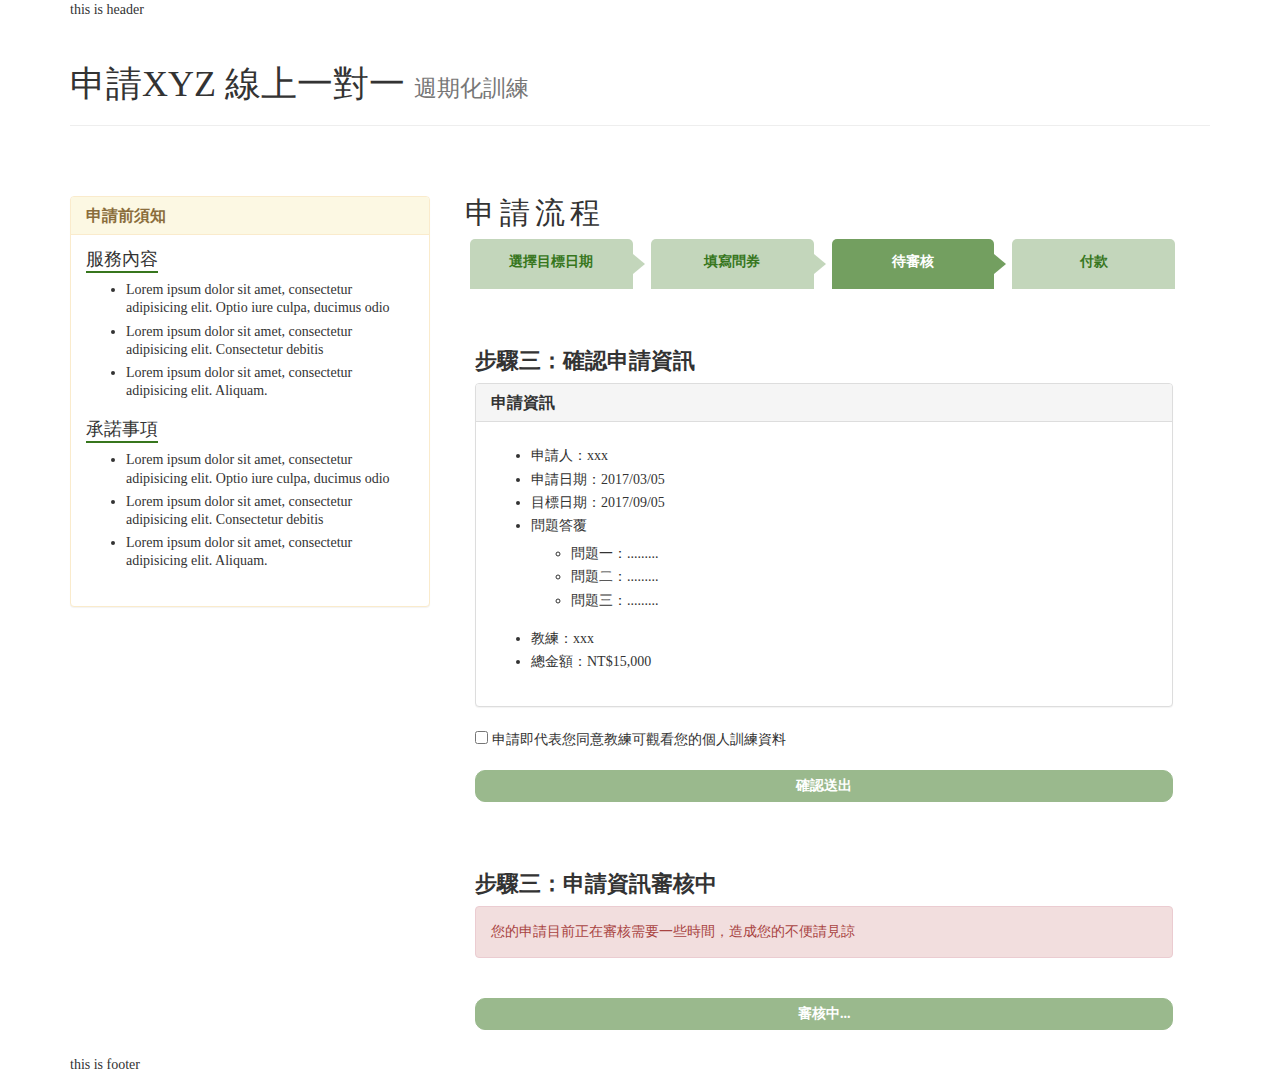
<file: check.html>
<!DOCTYPE html>
<html lang="en">

<head>
    <meta charset="UTF-8">
    <title>RQ course page</title>
    <meta name="viewport" content="width=device-width, initial-scale=1.0">
    <link rel="stylesheet" href="css/bootstrap.css">
    <link rel="stylesheet" href="css/font-awesome.css">
    <link rel="stylesheet" href="css/slick.css">
    <link rel="stylesheet" href="css/slick-theme.css">
    <link rel="stylesheet" href="css/jquery-ui.theme.min.css">
    <link rel="stylesheet" href="css/jquery-ui.min.css">
    <link rel="stylesheet" href="css/course.css">
</head>

<body>
    <div class="wrap">
        <div class="header">
            <div class="container">
                this is header
            </div>
        </div>
        <section class="container top-photo">
            <h1>申請XYZ 線上一對一 <small> 週期化訓練</small></h1>
            <hr>
        </section>

        <!-- 送出申請 -->
        <section class="container service-content">
            <div class="row">
                <div class="col-sm-4">
                    <div class="panel panel-warning">
                        <div class="panel-heading">
                            <h2 class="panel-title">申請前須知</h2>
                        </div>
                        <div class="panel-body">
                            <h3>服務內容</h3>
                            <ul>
                                <li>Lorem ipsum dolor sit amet, consectetur adipisicing elit. Optio iure culpa, ducimus odio </li>
                                <li>Lorem ipsum dolor sit amet, consectetur adipisicing elit. Consectetur debitis</li>
                                <li>Lorem ipsum dolor sit amet, consectetur adipisicing elit. Aliquam.</li>
                            </ul>
                            <h3>承諾事項</h3>
                            <ul>
                                <li>Lorem ipsum dolor sit amet, consectetur adipisicing elit. Optio iure culpa, ducimus odio </li>
                                <li>Lorem ipsum dolor sit amet, consectetur adipisicing elit. Consectetur debitis</li>
                                <li>Lorem ipsum dolor sit amet, consectetur adipisicing elit. Aliquam.</li>
                            </ul>
                        </div>
                    </div>
                </div>
                <div class="col-sm-8">
                    <div class="date-content">
                        <h2>申請流程</h2>
                        <ul>
                            <li class="arrow">
                                <a href="#" class="cursor-pointer"><i class="fa fa-heartbeat" aria-hidden="true"></i><span>選擇目標日期</span></a>
                            </li>
                            <li class="arrow">
                                <a href="#" class="cursor-pointer"><i class="fa fa-trophy" aria-hidden="true"></i><span>填寫問券</span></a>
                            </li>
                            <li class="arrow arrow-active">
                                <a class="cursor-initial"><i class="fa fa-key" aria-hidden="true"></i><span>待審核</span></a>
                            </li>
                            <li class="arrow arrow-none">
                                <a class="cursor-not-allow"><i class="fa fa-credit-card" aria-hidden="true"></i><span>付款</span></a>
                            </li>
                        </ul>
                    </div>
                    <!-- 正常申請流程 -->
                    <div class="col-sm-12 target-select">
                        <h3>步驟三：確認申請資訊</h3>
                        <div class="panel panel-default">
                            <div class="panel-heading">
                                <h3 class="panel-title">申請資訊</h3>
                            </div>
                            <div class="panel-body">
                                <ul class="user-text-input">
                                    <li>申請人：xxx</li>
                                    <li>申請日期：2017/03/05</li>
                                    <li>目標日期：2017/09/05</li>
                                    <li>問題答覆
                                        <ul>
                                            <li>問題一：.........</li>
                                            <li>問題二：.........</li>
                                            <li>問題三：.........</li>
                                        </ul>
                                    </li>
                                    <li>教練：xxx</li>
                                    <li>總金額：NT$15,000</li>
                                </ul>
                            </div>
                        </div>
                        <form action="#" method="post">
                            <input type="checkbox" id="checkbox-submit" calss="check-submit" /> 申請即代表您同意教練可觀看您的個人訓練資料
                            <input type="submit" id="submit" class="next-step" value="確認送出" id="submitBtn" disabled="disabled" style="opacity: 0.5;" />
                        </form>
                    </div>
                </div>
            </div>
        </section>
        
        <!-- 審核中 -->
        <section class="container service-content">
            <div class="row">
                <div class="col-sm-4">
                </div>
                <div class="col-sm-8">
                    <div class="col-sm-12 target-select">
                        <h3>步驟三：申請資訊審核中</h3>
                        <div class="alert alert-danger" role="alert">您的申請目前正在審核需要一些時間，造成您的不便請見諒</div>
                        <form action="#">
                            <input type="submit" id="submit" class="next-step" value="審核中..." id="submitBtn" disabled="disabled" style="opacity: 0.5;" />
                        </form>
                    </div>
                </div>
            </div>
        </section>
        <div class="footer">
            <div class="container">
                this is footer
            </div>
        </div>
    </div>
    <script src="js/jquery-3.1.0.min.js"></script>
    <script src="js/bootstrap.js"></script>
    <script src="js/slick.min.js"></script>
    <script src="js/jquery-ui.min.js"></script>
    <script src="js/course.js"></script>
    <script>
    $(function() {
        $("#datepicker").datepicker();
    });
    </script>
</body>

</html>
</file>
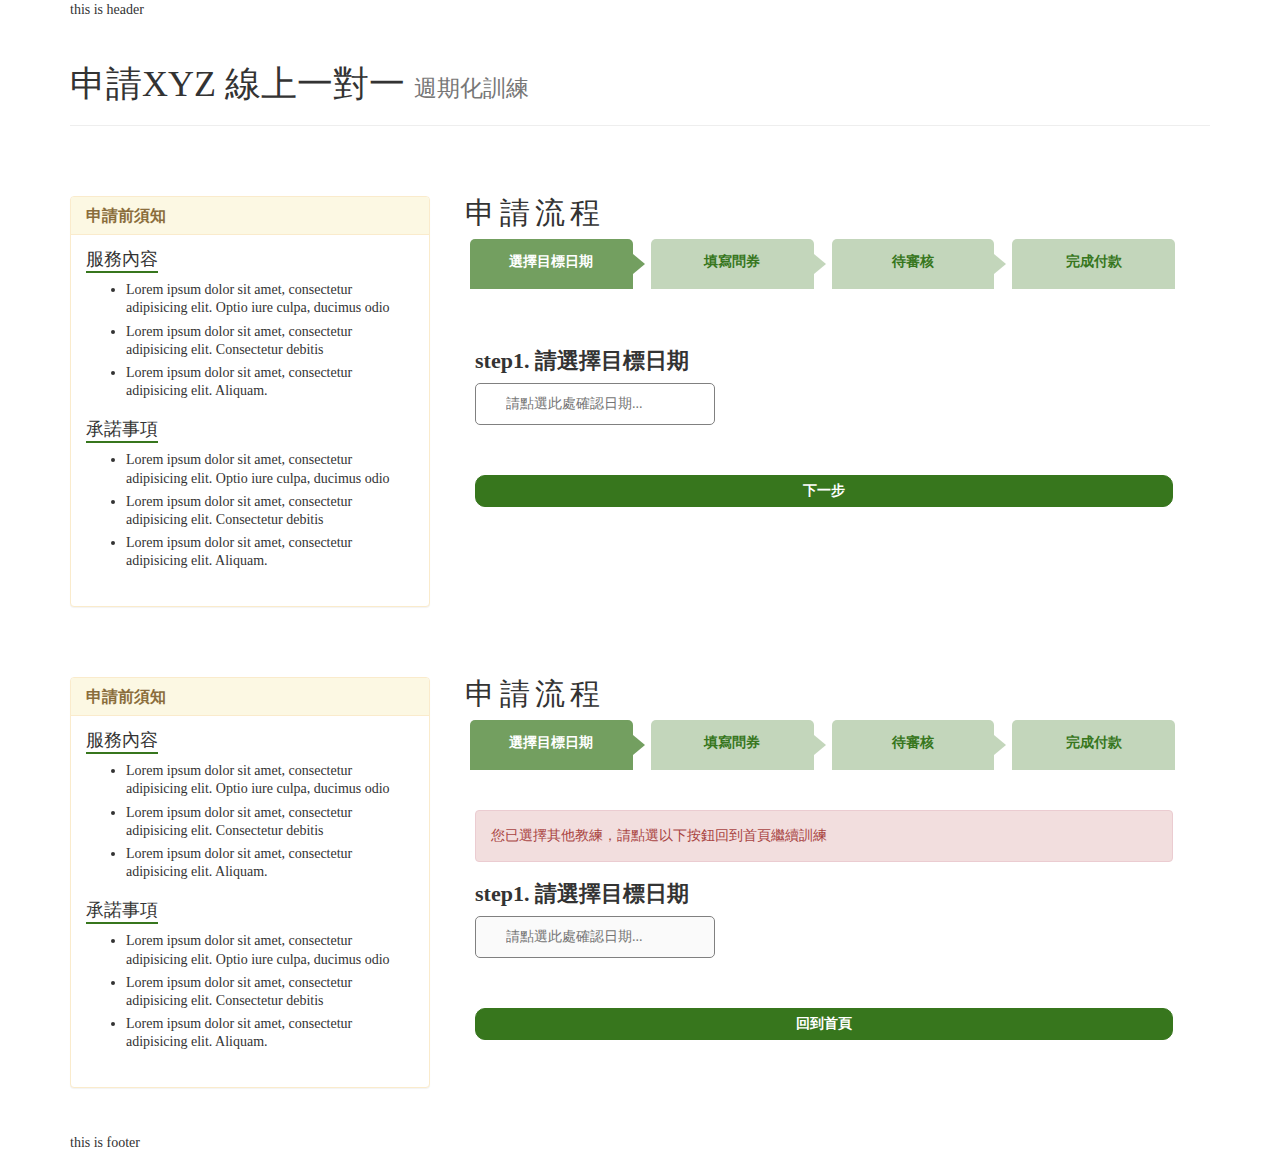
<file: date.html>
<!DOCTYPE html>
<html lang="en">

<head>
    <meta charset="UTF-8">
    <title>RQ course page</title>
    <meta name="viewport" content="width=device-width, initial-scale=1.0">
    <link rel="stylesheet" href="css/bootstrap.css">
    <link rel="stylesheet" href="css/font-awesome.css">
    <link rel="stylesheet" href="css/slick.css">
    <link rel="stylesheet" href="css/slick-theme.css">
    <link rel="stylesheet" href="css/jquery-ui.theme.min.css">
    <link rel="stylesheet" href="css/jquery-ui.min.css">
    <link rel="stylesheet" href="css/course.css">
</head>

<body>
    <div class="wrap">
        <div class="header">
            <div class="container">
                this is header
            </div>
        </div>
        <section class="container">
            <h1>申請XYZ 線上一對一 <small> 週期化訓練</small></h1>
            <hr>
        </section>
        <!-- 正常申請流程 -->
        <section class="container service-content">
            <div class="row">
                <div class="col-sm-4">
                    <div class="panel panel-warning">
                        <div class="panel-heading">
                            <h2 class="panel-title">申請前須知</h2>
                        </div>
                        <div class="panel-body">
                            <h3>服務內容</h3>
                            <ul>
                                <li>Lorem ipsum dolor sit amet, consectetur adipisicing elit. Optio iure culpa, ducimus odio </li>
                                <li>Lorem ipsum dolor sit amet, consectetur adipisicing elit. Consectetur debitis</li>
                                <li>Lorem ipsum dolor sit amet, consectetur adipisicing elit. Aliquam.</li>
                            </ul>
                            <h3>承諾事項</h3>
                            <ul>
                                <li>Lorem ipsum dolor sit amet, consectetur adipisicing elit. Optio iure culpa, ducimus odio </li>
                                <li>Lorem ipsum dolor sit amet, consectetur adipisicing elit. Consectetur debitis</li>
                                <li>Lorem ipsum dolor sit amet, consectetur adipisicing elit. Aliquam.</li>
                            </ul>
                        </div>
                    </div>
                </div>
                <div class="col-sm-8">
                    <div class="date-content">
                        <h2>申請流程</h2>
                        <ul>
                            <li class="arrow arrow-active">
                                <a class="cursor-initial"><i class="fa fa-calendar" aria-hidden="true"></i><span>選擇目標日期</span></a>
                            </li>
                            <li class="arrow">
                                <a class="cursor-not-allow"><i class="fa fa-pencil-square-o" aria-hidden="true"></i><span>填寫問券</span></a>
                            </li>
                            <li class="arrow">
                                <a class="cursor-not-allow"><i class="fa fa-key" aria-hidden="true"></i><span>待審核</span></a>
                            </li>
                            <li class="arrow arrow-none">
                                <a class="cursor-not-allow"><i class="fa fa-credit-card" aria-hidden="true"></i><span>完成付款</span></a>
                            </li>
                        </ul>
                    </div>
                    <div class="col-sm-12 target-select">
                        <h3>step1. 請選擇目標日期</h3>
                        <form action="https://www.runningquotient.com/analytics/all">
                        <input type="text" id="datepicker" name="target-time" class="target-time" placeholder="請點選此處確認日期...">
                        <input type="submit" id="submit" class="next-step btn-submit" value="下一步">
                        </form>
                    </div>
                </div>
            </div>
        </section>
        <!-- 已申請過其他課程看到畫面 -->
        <section class="container service-content">
            <div class="row">
                <div class="col-sm-4">
                    <div class="panel panel-warning">
                        <div class="panel-heading">
                            <h2 class="panel-title">申請前須知</h2>
                        </div>
                        <div class="panel-body">
                            <h3>服務內容</h3>
                            <ul>
                                <li>Lorem ipsum dolor sit amet, consectetur adipisicing elit. Optio iure culpa, ducimus odio </li>
                                <li>Lorem ipsum dolor sit amet, consectetur adipisicing elit. Consectetur debitis</li>
                                <li>Lorem ipsum dolor sit amet, consectetur adipisicing elit. Aliquam.</li>
                            </ul>
                            <h3>承諾事項</h3>
                            <ul>
                                <li>Lorem ipsum dolor sit amet, consectetur adipisicing elit. Optio iure culpa, ducimus odio </li>
                                <li>Lorem ipsum dolor sit amet, consectetur adipisicing elit. Consectetur debitis</li>
                                <li>Lorem ipsum dolor sit amet, consectetur adipisicing elit. Aliquam.</li>
                            </ul>
                        </div>
                    </div>
                </div>
                <div class="col-sm-8">
                    <div class="date-content">
                        <h2>申請流程</h2>
                        <ul>
                            <li class="arrow arrow-active">
                                <a class="cursor-initial"><i class="fa fa-calendar" aria-hidden="true"></i><span>選擇目標日期</span></a>
                            </li>
                            <li class="arrow">
                                <a class="cursor-not-allow"><i class="fa fa-pencil-square-o" aria-hidden="true"></i><span>填寫問券</span></a>
                            </li>
                            <li class="arrow">
                                <a class="cursor-not-allow"><i class="fa fa-key" aria-hidden="true"></i><span>待審核</span></a>
                            </li>
                            <li class="arrow arrow-none">
                                <a class="cursor-not-allow"><i class="fa fa-credit-card" aria-hidden="true"></i><span>完成付款</span></a>
                            </li>
                        </ul>
                    </div>
                    <div class="col-sm-12 target-select">
                        <div class="alert alert-danger" role="alert">您已選擇其他教練，請點選以下按鈕回到首頁繼續訓練</div>
                        <h3>step1. 請選擇目標日期</h3>
                        <form action="https://www.runningquotient.com/analytics/all">
                        <input type="text" id="datepicker" name="target-time" class="target-time" placeholder="請點選此處確認日期..." disabled="disable" style="cursor: not-allowed;">
                        <input type="submit" id="submit" class="next-step btn-submit" value="回到首頁">
                        </form>
                    </div>
                </div>
            </div>
        </section>
        <div class="footer">
            <div class="container">
                this is footer
            </div>
        </div>
    </div>
    <script src="js/jquery-3.1.0.min.js"></script>
    <script src="js/bootstrap.js"></script>
    <script src="js/slick.min.js"></script>
    <script src="js/jquery-ui.min.js"></script>
    <script src="js/course.js"></script>
    <script>
    $(function() {
        $("#datepicker").datepicker();
    });
    </script>
</body>

</html>
</file>
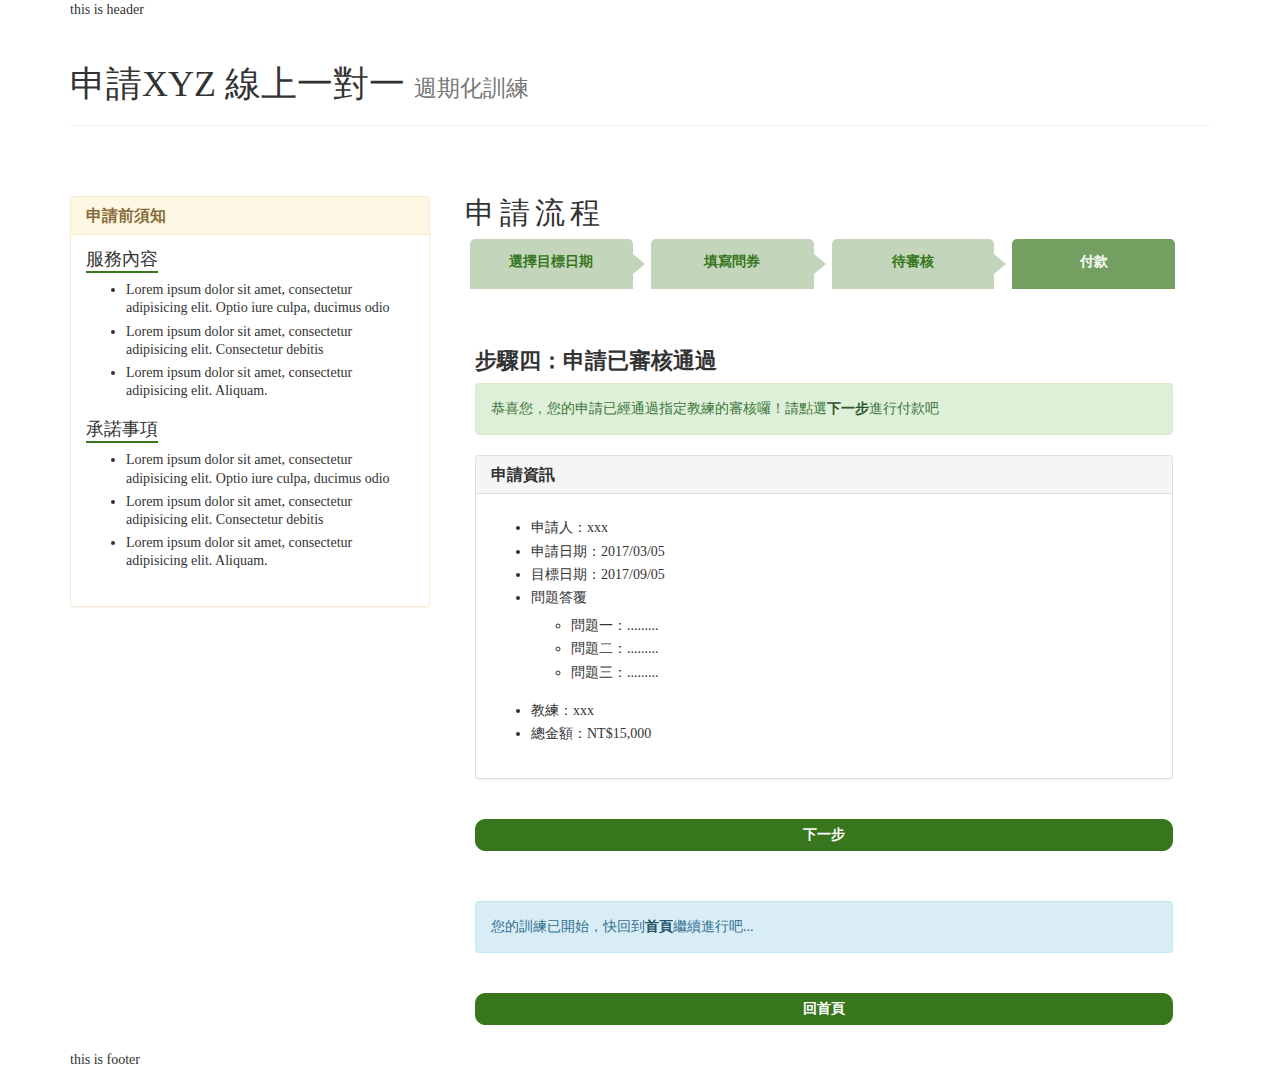
<file: pay.html>
<!DOCTYPE html>
<html lang="en">

<head>
    <meta charset="UTF-8">
    <title>RQ course page</title>
    <meta name="viewport" content="width=device-width, initial-scale=1.0">
    <link rel="stylesheet" href="css/bootstrap.css">
    <link rel="stylesheet" href="css/font-awesome.css">
    <link rel="stylesheet" href="css/slick.css">
    <link rel="stylesheet" href="css/slick-theme.css">
    <link rel="stylesheet" href="css/jquery-ui.theme.min.css">
    <link rel="stylesheet" href="css/jquery-ui.min.css">
    <link rel="stylesheet" href="css/course.css">
</head>

<body>
    <div class="wrap">
        <div class="header">
            <div class="container">
                this is header
            </div>
        </div>
        <section class="container top-photo">
            <h1>申請XYZ 線上一對一 <small> 週期化訓練</small></h1>
            <hr>
        </section>

        <!-- 審核通過待付款 -->
        <section class="container service-content">
            <div class="row">
                <div class="col-sm-4">
                    <div class="panel panel-warning">
                        <div class="panel-heading">
                            <h2 class="panel-title">申請前須知</h2>
                        </div>
                        <div class="panel-body">
                            <h3>服務內容</h3>
                            <ul>
                                <li>Lorem ipsum dolor sit amet, consectetur adipisicing elit. Optio iure culpa, ducimus odio </li>
                                <li>Lorem ipsum dolor sit amet, consectetur adipisicing elit. Consectetur debitis</li>
                                <li>Lorem ipsum dolor sit amet, consectetur adipisicing elit. Aliquam.</li>
                            </ul>
                            <h3>承諾事項</h3>
                            <ul>
                                <li>Lorem ipsum dolor sit amet, consectetur adipisicing elit. Optio iure culpa, ducimus odio </li>
                                <li>Lorem ipsum dolor sit amet, consectetur adipisicing elit. Consectetur debitis</li>
                                <li>Lorem ipsum dolor sit amet, consectetur adipisicing elit. Aliquam.</li>
                            </ul>
                        </div>
                    </div>
                </div>
                <div class="col-sm-8">
                    <div class="date-content">
                        <h2>申請流程</h2>
                        <ul>
                            <li class="arrow">
                                <a class="cursor-not-allow"><i class="fa fa-heartbeat" aria-hidden="true"></i><span>選擇目標日期</span></a>
                            </li>
                            <li class="arrow">
                                <a class="cursor-not-allow"><i class="fa fa-trophy" aria-hidden="true"></i><span>填寫問券</span></a>
                            </li>
                            <li class="arrow">
                                <a class="cursor-not-allow"><i class="fa fa-key" aria-hidden="true"></i><span>待審核</span></a>
                            </li>
                            <li class="arrow arrow-none arrow-active">
                                <a class="cursor-initial"><i class="fa fa-credit-card" aria-hidden="true"></i><span>付款</span></a>
                            </li>
                        </ul>
                    </div>
                    <div class="col-sm-12 target-select">
                        <h3>步驟四：申請已審核通過</h3>
                        <div class="alert alert-success" role="alert">恭喜您，您的申請已經通過指定教練的審核囉！請點選<a href="#" class="alert-link">下一步</a>進行付款吧</div>
                        <div class="panel panel-default">
                            <div class="panel-heading">
                                <h3 class="panel-title">申請資訊</h3>
                            </div>
                            <div class="panel-body">
                                <ul>
                                    <li>申請人：xxx</li>
                                    <li>申請日期：2017/03/05</li>
                                    <li>目標日期：2017/09/05</li>
                                    <li>問題答覆
                                        <ul>
                                            <li>問題一：.........</li>
                                            <li>問題二：.........</li>
                                            <li>問題三：.........</li>
                                        </ul>
                                    </li>
                                    <li>教練：xxx</li>
                                    <li>總金額：NT$15,000</li>
                                </ul>
                            </div>
                        </div>
                        <form action="#">
                            <input type="submit" id="submit" class="next-step" value="下一步" id="submitBtn" />
                        </form>
                    </div>
                </div>
            </div>
        </section>

        <!-- 服務中請回首頁 -->
        <section class="container service-content">
            <div class="row">
                <div class="col-sm-4">
                </div>
                <div class="col-sm-8">
                    <div class="col-sm-12 target-select">
                        <div class="alert alert-info" role="alert">您的訓練已開始，快回到<a href="https://www.runningquotient.com/analytics/all" class="alert-link">首頁</a>繼續進行吧...</div>
                        <form action="https://www.runningquotient.com/analytics/all">
                            <input type="submit" id="submit" class="next-step" value="回首頁" id="submitBtn" />
                        </form>
                    </div>
                </div>
            </div>
        </section>
        <div class="footer">
            <div class="container">
                this is footer
            </div>
        </div>
    </div>
    <script src="js/jquery-3.1.0.min.js"></script>
    <script src="js/bootstrap.js"></script>
    <script src="js/slick.min.js"></script>
    <script src="js/jquery-ui.min.js"></script>
    <script src="js/course.js"></script>
    <script>
    $(function() {
        $("#datepicker").datepicker();
    });
    </script>
</body>

</html>
</file>
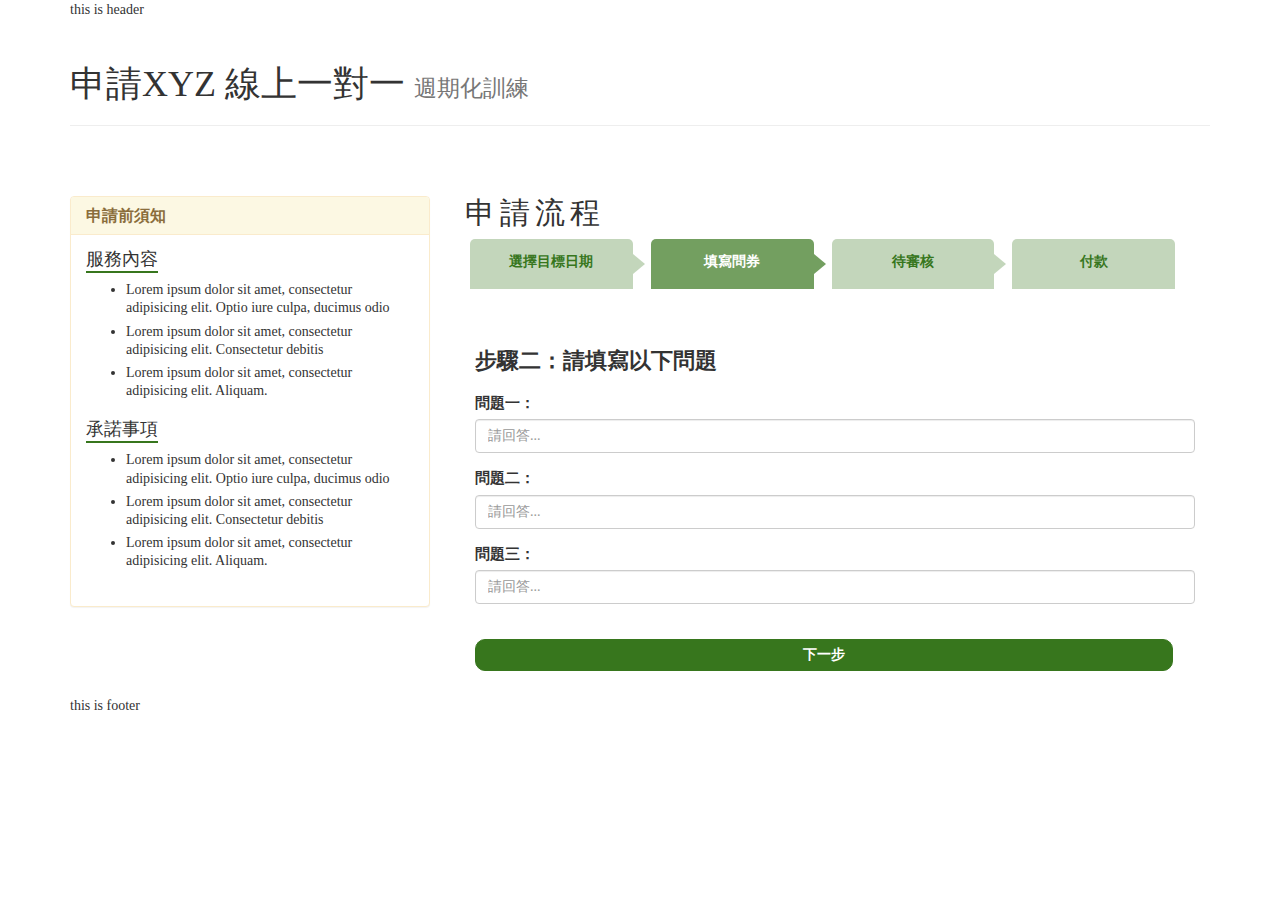
<file: qa.html>
<!DOCTYPE html>
<html lang="en">

<head>
    <meta charset="UTF-8">
    <title>RQ course page</title>
    <meta name="viewport" content="width=device-width, initial-scale=1.0">
    <link rel="stylesheet" href="css/bootstrap.css">
    <link rel="stylesheet" href="css/font-awesome.css">
    <link rel="stylesheet" href="css/slick.css">
    <link rel="stylesheet" href="css/slick-theme.css">
    <link rel="stylesheet" href="css/jquery-ui.theme.min.css">
    <link rel="stylesheet" href="css/jquery-ui.min.css">
    <link rel="stylesheet" href="css/course.css">
</head>

<body>
    <div class="wrap">
        <div class="header">
            <div class="container">
                this is header
            </div>
        </div>
        <section class="container top-photo">
            <h1>申請XYZ 線上一對一 <small> 週期化訓練</small></h1>
            <hr>
        </section>
        <section class="container service-content">
            <div class="row">
                <div class="col-sm-4">
                    <div class="panel panel-warning">
                        <div class="panel-heading">
                            <h2 class="panel-title">申請前須知</h2>
                        </div>
                        <div class="panel-body">
                            <h3>服務內容</h3>
                            <ul>
                                <li>Lorem ipsum dolor sit amet, consectetur adipisicing elit. Optio iure culpa, ducimus odio </li>
                                <li>Lorem ipsum dolor sit amet, consectetur adipisicing elit. Consectetur debitis</li>
                                <li>Lorem ipsum dolor sit amet, consectetur adipisicing elit. Aliquam.</li>
                            </ul>
                            <h3>承諾事項</h3>
                            <ul>
                                <li>Lorem ipsum dolor sit amet, consectetur adipisicing elit. Optio iure culpa, ducimus odio </li>
                                <li>Lorem ipsum dolor sit amet, consectetur adipisicing elit. Consectetur debitis</li>
                                <li>Lorem ipsum dolor sit amet, consectetur adipisicing elit. Aliquam.</li>
                            </ul>
                        </div>
                    </div>
                </div>
                <div class="col-sm-8">
                    <div class="date-content">
                        <h2>申請流程</h2>
                        <ul>
                            <li class="arrow">
                                <a href="#" class="cursor-pointer"><i class="fa fa-heartbeat" aria-hidden="true"></i><span>選擇目標日期</span></a>
                            </li>
                            <li class="arrow arrow-active">
                                <a class="cursor-initial"><i class="fa fa-trophy" aria-hidden="true"></i><span>填寫問券</span></a>
                            </li>
                            <li class="arrow">
                                <a class="cursor-not-allow"><i class="fa fa-key" aria-hidden="true"></i><span>待審核</span></a>
                            </li>
                            <li class="arrow arrow-none">
                                <a class="cursor-not-allow"><i class="fa fa-credit-card" aria-hidden="true"></i><span>付款</span></a>
                            </li>
                        </ul>
                    </div>
                    <div class="col-sm-12 target-select">
                        <h3>步驟二：請填寫以下問題</h3>
                        <form action="https://www.runningquotient.com/analytics/all" class="form-qa">
                            <div class="form-group">
                                <label for="q1">問題一：</label>
                                <input type="text" class="form-control" name="queston1" id="q1" placeholder="請回答...">
                            </div>
                            <div class="form-group">
                                <label for="q2">問題二：</label>
                                <input type="text" class="form-control" name="queston2" id="q2" placeholder="請回答...">
                            </div>
                            <div class="form-group">
                                <label for="q3">問題三：</label>
                                <input type="text" class="form-control" name="queston3" id="q3" placeholder="請回答...">
                            </div>
                            <input type="submit" id="submit" class="next-step" value="下一步">
                        </form>
                    </div>
                </div>
            </div>
        </section>
        <div class="footer">
            <div class="container">
                this is footer
            </div>
        </div>
    </div>
    <script src="js/jquery-3.1.0.min.js"></script>
    <script src="js/bootstrap.js"></script>
    <script src="js/slick.min.js"></script>
    <script src="js/jquery-ui.min.js"></script>
    <script src="js/course.js"></script>
    <script>
    $(function() {
        $("#datepicker").datepicker();
    });
    </script>
</body>

</html>
</file>
<file: css/course.css>
@charset "UTF-8";
* {
  box-sizing: border-box; }

body {
  font-family: 'Microsoft JhengHei'; }

section {
  padding-top: 25px;
  padding-bottom: 25px; }

.course-content .slider {
  margin-top: 20px;
  margin-bottom: 20px;
  position: relative; }

.slick-slide {
  margin: 12px;
  width: 330px; }
  @media (max-width: 768px) {
    .slick-slide {
      width: 350px; } }
  @media (max-width: 568px) {
    .slick-slide {
      width: 230px;
      margin: 12px 3px; } }
  .slick-slide a img {
    width: 100%;
    box-shadow: 3px 3px 5px rgba(0, 0, 0, 0.25); }
    .slick-slide a img:hover {
      transition: all 0.5s;
      opacity: 0.8; }

@media (max-width: 796px) {
  .slick-prev,
  .slick-next {
    left: 0;
    right: 0; } }

.slick-prev:before,
.slick-next:before {
  color: black; }
  @media (max-width: 796px) {
    .slick-prev:before,
    .slick-next:before {
      display: none; } }

.course-search {
  margin-right: 10px; }
  .course-search > span {
    display: block;
    font-size: 18px;
    padding-bottom: 5px; }
  .course-search select {
    border: 1px solid gray;
    border-radius: 5px;
    padding: 5px 80px 5px 5px;
    margin-right: 15px;
    cursor: pointer; }
    @media (max-width: 568px) {
      .course-search select {
        display: block;
        width: 100%;
        margin-bottom: 10px; } }
    .course-search select option {
      font-size: 16px; }

.btn-custom {
  background-color: #37761D;
  border: 1px solid #37761D;
  color: #fff;
  padding-left: 10px;
  padding-right: 10px; }

.course-box h2 {
  display: inline;
  font-size: 36px;
  border-bottom: 5px solid #f05f40;
  padding-bottom: 5px; }
  @media (max-width: 568px) {
    .course-box h2 {
      font-size: 28px; } }

.course-box > ul {
  list-style: none;
  padding: 0; }
  @media (max-width: 568px) {
    .course-box > ul .col-xs-6 {
      width: 100%; } }

.my-course-card {
  margin-top: 20px;
  padding-top: 1px;
  box-shadow: 0 10px 20px rgba(0, 0, 0, 0.25);
  background-color: rgba(255, 255, 255, 0.95); }
  .my-course-card h3 {
    font-size: 32px;
    text-align: center;
    padding-top: 5px;
    padding-bottom: 10px;
    text-shadow: 2px 2px 5px gray; }
    .my-course-card h3 a {
      color: #37761d; }
    @media (max-width: 768px) {
      .my-course-card h3 {
        font-size: 26px; } }
  .my-course-card center a {
    margin-top: 10px;
    margin-bottom: 30px;
    margin-right: 5px; }
  .my-course-card center .btn-pay {
    background-color: #37761D; }
    .my-course-card center .btn-pay:hover {
      background-color: #4a9f27;
      border: 1px solid #4a9f27; }

/* 一對一教練box新排版  */
.coach-course {
  margin-top: 20px;
  padding-top: 1px;
  border: 1px solid rgba(0, 0, 0, 0.1);
  border-radius: 10px;
  background-color: rgba(255, 255, 255, 0.95); }
  .coach-course h3 {
    font-size: 26px;
    text-align: center;
    padding-bottom: 5px;
    text-shadow: 2px 2px 5px gray; }
    .coach-course h3 a {
      color: #37761d; }
    @media (max-width: 768px) {
      .coach-course h3 {
        font-size: 26px; } }
  .coach-course center a {
    border: 1px solid transparent;
    border-radius: 50px;
    font-size: 15px; }
    .coach-course center a:hover {
      transition: all 0.5s;
      border: 1px solid #37761D; }
  .coach-course center .btn-pay {
    background-color: #37761D; }
    .coach-course center .btn-pay:hover {
      background-color: #4a9f27;
      border: 1px solid #fff; }

.card-inform {
  border-radius: 30px;
  margin-left: 15px;
  margin-right: 15px;
  position: relative; }
  .card-inform .card-status {
    display: inline-block;
    background-color: #4da529;
    padding: 5px 10px;
    border-radius: 10px;
    position: absolute;
    right: 20px;
    bottom: 20px; }
    .card-inform .card-status > a {
      font-size: 24px;
      font-weight: bold;
      color: #fff; }

.first-lesson {
  background-image: url(../img/uian.jpg);
  height: 200px;
  background-repeat: no-repeat;
  background-size: cover;
  background-position: center top; }

.second-lesson {
  background-image: url(../img/hankcoach.jpg);
  height: 200px;
  background-repeat: no-repeat;
  background-size: cover;
  background-position: center top; }

.third-lesson {
  background-image: url(../img/wenyen2.jpg);
  height: 200px;
  background-repeat: no-repeat;
  background-size: cover;
  background-position: center top; }

.forth-lesson {
  background-image: url(../img/coachS_Mona.jpg);
  height: 200px;
  background-repeat: no-repeat;
  background-size: cover;
  background-position: center top; }

.course-list {
  list-style: none;
  margin-top: 5px;
  padding-right: 30px; }
  .course-list > li > ul > li {
    display: inline-block;
    padding-top: 10px;
    padding-bottom: 5px;
    border-bottom: 1px solid #D5D8DC;
    font-size: 14px; }

/* 刪除 */
.course-default {
  line-height: 1em;
  padding-bottom: 20px; }

.service-content .panel-title {
  font-weight: bold; }

.service-content .panel-body h3 {
  font-size: 18px;
  display: inline;
  border-bottom: 2px solid #37761d;
  padding-bottom: 2px; }

.service-content .panel-body > span {
  display: block;
  padding-top: 10px;
  color: #37761d;
  font-weight: bold; }

.service-content .panel-body ul {
  margin-bottom: 20px;
  padding-top: 10px;
  line-height: 1.3em; }
  .service-content .panel-body ul li {
    margin-bottom: 5px; }

.date-content h2 {
  margin: 0;
  padding-left: 5px;
  padding-bottom: 20px;
  letter-spacing: 5px; }

.date-content ul {
  list-style: none;
  margin-top: -10px;
  padding: 0;
  margin-left: 10px;
  padding-bottom: 80px; }
  .date-content ul i {
    display: none; }
    @media (max-width: 768px) {
      .date-content ul i {
        display: inline-block;
        padding-top: 18px;
        padding-right: 15px; } }
  @media (max-width: 768px) {
    .date-content ul span {
      display: none; } }

/* arrow for step process */
.arrow {
  float: left;
  width: 22%;
  height: 50px;
  background-color: rgba(55, 118, 29, 0.3);
  border-radius: 5px 5px 0 0;
  position: relative;
  margin-right: 18px;
  margin-bottom: 20px;
  text-align: center;
  line-height: 45px; }
  .arrow > a {
    display: block;
    text-decoration: none;
    color: #37761D;
    font-size: 14px;
    font-weight: bold;
    padding: 0 12px; }
    .arrow > a > i {
      padding-left: 15px; }
  @media (max-width: 990px) {
    .arrow {
      width: 21%; } }
  @media (max-width: 512px) {
    .arrow {
      width: 18%; } }
  @media (max-width: 414px) {
    .arrow > a {
      padding: 0; } }

.arrow:after {
  content: '';
  position: absolute;
  right: -22px;
  top: 30%;
  width: 0;
  height: 0;
  border: 10px solid transparent;
  border-left: 12px solid rgba(55, 118, 29, 0.3); }

.arrow-active {
  background-color: rgba(55, 118, 29, 0.7); }
  .arrow-active > a {
    color: #fff; }

.arrow-active:after {
  border-left: 12px solid rgba(55, 118, 29, 0.7); }

.arrow-none:after {
  border: 0; }

.cursor-not-allow {
  cursor: not-allowed; }

.cursor-initial {
  cursor: default; }

.cursor-pointer {
  cursor: pointer; }

.target-select > h3 {
  font-size: 22px;
  font-weight: bold; }

.target-select .form-qa {
  padding-top: 10px; }
  .target-select .form-qa label {
    font-size: 15px; }

.target-select .target-time {
  display: inline-block;
  padding: 10px 30px;
  border: 1px solid gray;
  border-radius: 5px;
  position: relative; }

.target-select .next-step {
  text-decoration: none;
  display: inline-block;
  width: 97%;
  background-color: #37761d;
  border: 1px solid #37761d;
  border-radius: 10px;
  padding: 5px 10px;
  margin-top: 20px;
  color: #fff;
  text-align: center;
  font-weight: bold; }
  .target-select .next-step:hover {
    background-color: #459725;
    border: 1px solid #459725; }

.target-select .btn-submit {
  margin-top: 50px; }

.target-select .alert {
  width: 97%; }

.target-select .panel {
  width: 97%; }

.ui-widget-header {
  border: 1px solid #37761D;
  background-color: #37761D !important; }

.coach-premium > a {
  position: relative;
  display: block;
  width: 130px;
  height: 130px;
  position: fixed;
  right: 20px;
  bottom: 20px; }
  .coach-premium > a:hover > span {
    opacity: 0.8;
    transition: all 1s; }
  .coach-premium > a img {
    border: 1px solid #fff;
    box-shadow: 0 5px 8px gray; }
    .coach-premium > a img:hover {
      opacity: 0.8;
      transition: all 1s; }
  .coach-premium > a > span {
    position: absolute;
    left: 20%;
    bottom: 58px;
    font-size: 12px;
    color: black;
    border-radius: 6px;
    background-color: rgba(237, 249, 231, 0.5);
    padding: 3px 6px; }
    .coach-premium > a > span > small {
      display: block;
      font-size: 18px;
      font-weight: bold;
      text-align: center; }
  .coach-premium > a .coach-press {
    left: 25%;
    bottom: 25px;
    font-size: 12px;
    color: #fff;
    border-radius: 20px;
    background-color: #37761D;
    padding: 3px 6px; }

/* 新增css */
.course-search a {
  border-radius: 20px; }
  .course-search a i {
    padding-left: 5px; }

.card-inform {
  margin-bottom: 20px; }
  .card-inform a img {
    display: block;
    position: relative;
    width: 100%;
    border-radius: 10px; }
  .card-inform center a {
    position: absolute;
    right: 53%;
    bottom: 10%;
    padding: 10px 8px;
    width: 40%;
    box-shadow: 0 4px 5px -3px rgba(0, 0, 0, 0.5);
    -webkit-transform: tranlateX(-50%) translateY(-50%);
    -ms-transform: tranlateX(-50%) translateY(-50%);
    transform: tranlateX(-50%);
    -webkit-transform: translateY(-20%);
    -ms-transform: translateY(-20%);
    transform: translateY(-20%); }
    @media screen and (min-width: 990px) and (max-width: 1130px) {
      .card-inform center a {
        bottom: 30%;
        padding: 8px 0; } }
  .card-inform center .btn-pay {
    position: absolute;
    right: 8%;
    color: #fff; }

.course-detail {
  list-style: none;
  min-height: 135px; }
  .course-detail > li {
    line-height: 1em; }
    .course-detail > li > ul {
      list-style: none;
      padding-left: 20px;
      padding-right: 10px; }
      .course-detail > li > ul > li {
        padding: 0;
        font-size: 14px;
        line-height: 1.2em; }
        .course-detail > li > ul > li i {
          padding-right: 5px; }
        .course-detail > li > ul > li a {
          color: #37761D; }
        .course-detail > li > ul > li:first-child {
          font-size: 18px;
          font-weight: 600;
          padding-bottom: 12px; }

.coach-course .course-index-btn {
  border: 1px solid #37761D;
  padding: 10px 8px;
  margin: 20px 0; }
  @media (max-width: 768px) {
    .coach-course .course-index-btn {
      width: 95%; } }
</file>
